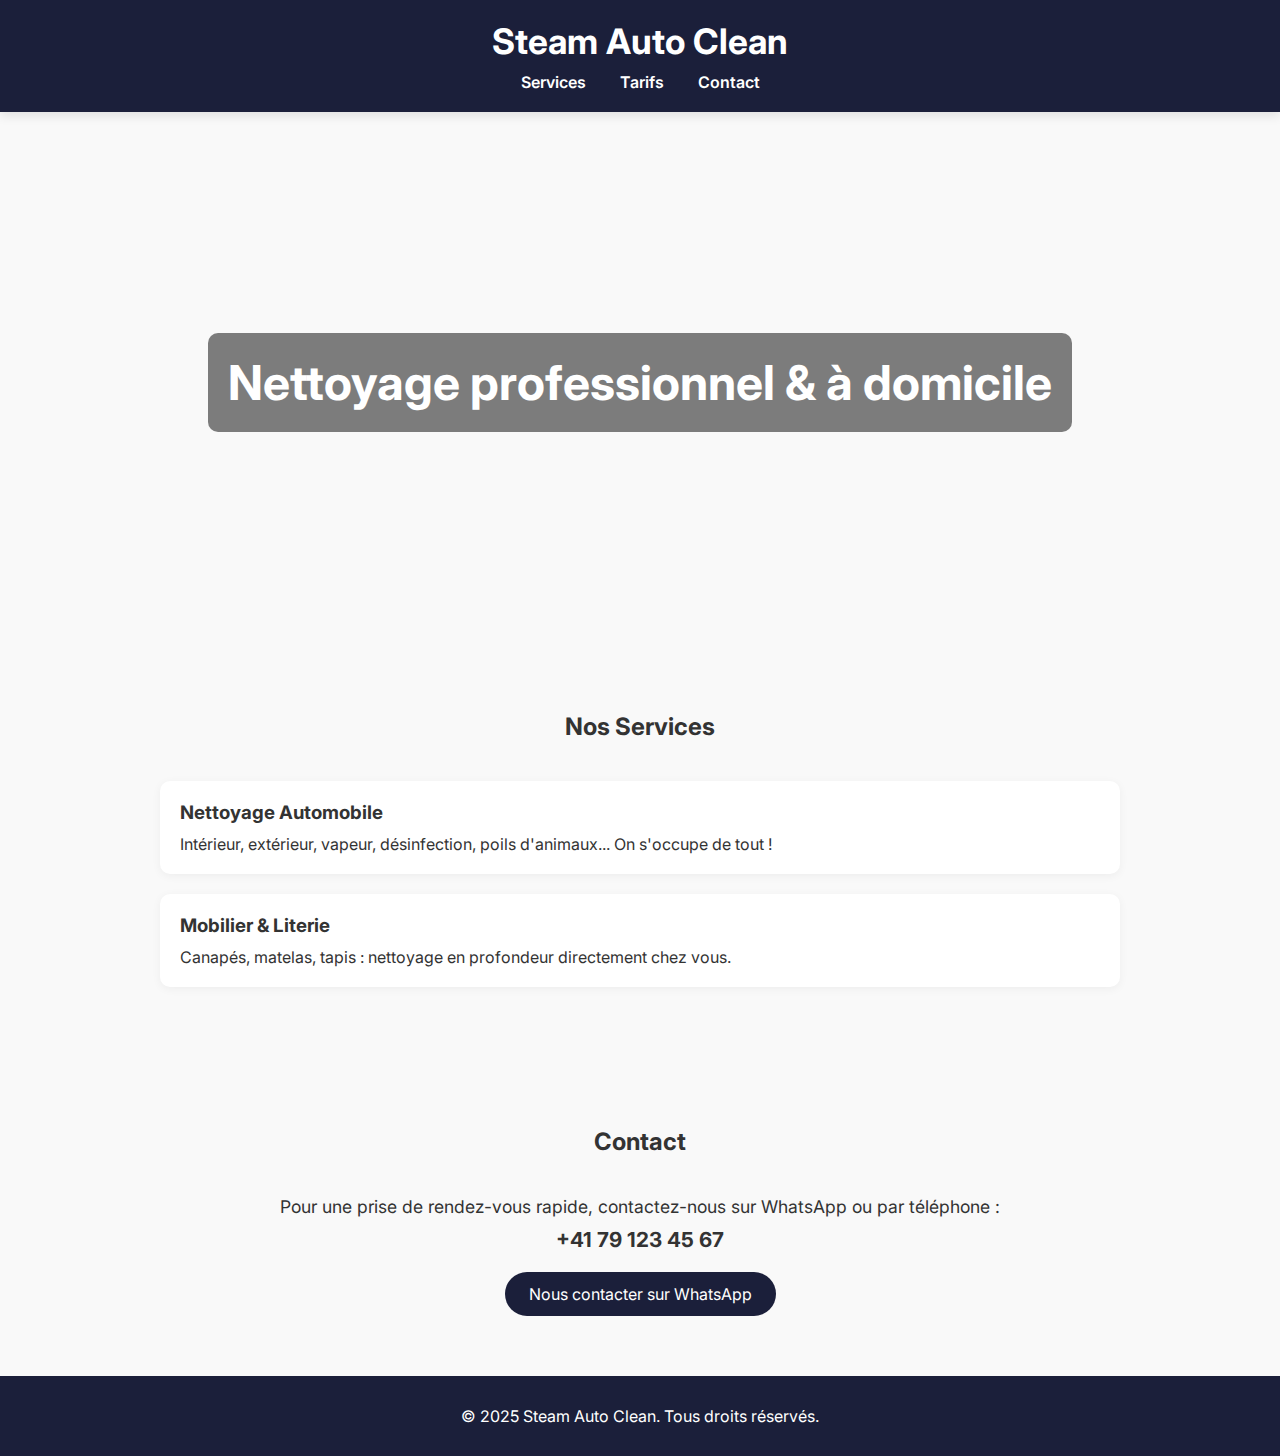
<file: index.html>
<!DOCTYPE html>
<html lang="fr">
<head>
  <meta charset="UTF-8" />
  <meta name="viewport" content="width=device-width, initial-scale=1.0" />
  <title>Steam Auto Clean</title>
  <link href="https://fonts.googleapis.com/css2?family=Inter:wght@400;600&display=swap" rel="stylesheet">
  <style>
    * { margin: 0; padding: 0; box-sizing: border-box; }
    body { font-family: 'Inter', sans-serif; background: #f9f9f9; color: #333; }
    header {
      background: #1b1f3a;
      color: white;
      padding: 20px;
      text-align: center;
      box-shadow: 0 4px 10px rgba(0,0,0,0.1);
    }
    header h1 { font-size: 2.2rem; margin-bottom: 10px; }
    nav a {
      margin: 0 15px;
      color: white;
      text-decoration: none;
      font-weight: 600;
    }
    section.hero {
      background: url('https://images.unsplash.com/photo-1617019114583-609ab7b60ecb?auto=format&fit=crop&w=1950&q=80') no-repeat center center/cover;
      height: 60vh;
      display: flex;
      align-items: center;
      justify-content: center;
      color: white;
      text-align: center;
    }
    section.hero h2 {
      font-size: 3rem;
      background: rgba(0,0,0,0.5);
      padding: 20px;
      border-radius: 10px;
    }
    section.services, section.contact, section.footer {
      padding: 60px 20px;
      max-width: 1000px;
      margin: auto;
    }
    .service-card {
      background: white;
      border-radius: 10px;
      padding: 20px;
      margin: 20px 0;
      box-shadow: 0 2px 10px rgba(0,0,0,0.05);
    }
    .service-card h3 { margin-bottom: 10px; }
    .btn {
      display: inline-block;
      background: #1b1f3a;
      color: white;
      padding: 12px 24px;
      border-radius: 30px;
      text-decoration: none;
      margin-top: 20px;
      transition: background 0.3s ease;
    }
    .btn:hover { background: #313867; }
    footer {
      background: #1b1f3a;
      color: white;
      text-align: center;
      padding: 30px;
    }
  </style>
</head>
<body>
  <header>
    <h1>Steam Auto Clean</h1>
    <nav>
      <a href="#services">Services</a>
      <a href="tarifs.html">Tarifs</a>
      <a href="#contact">Contact</a>
    </nav>
  </header>

  <section class="hero">
    <h2>Nettoyage professionnel & à domicile</h2>
  </section>

  <section id="services" class="services">
    <h2 style="text-align:center; margin-bottom:40px;">Nos Services</h2>
    <div class="service-card">
      <h3>Nettoyage Automobile</h3>
      <p>Intérieur, extérieur, vapeur, désinfection, poils d'animaux... On s'occupe de tout !</p>
    </div>
    <div class="service-card">
      <h3>Mobilier & Literie</h3>
      <p>Canapés, matelas, tapis : nettoyage en profondeur directement chez vous.</p>
    </div>
  </section>

  <section id="contact" class="contact">
    <h2 style="text-align:center; margin-bottom:40px;">Contact</h2>
    <p style="text-align:center; font-size:1.1rem;">Pour une prise de rendez-vous rapide, contactez-nous sur WhatsApp ou par téléphone :</p>
    <p style="text-align:center; font-size:1.3rem; margin-top:10px;"><strong>+41 79 123 45 67</strong></p>
    <div style="text-align:center;">
      <a href="https://wa.me/41791234567" class="btn">Nous contacter sur WhatsApp</a>
    </div>
  </section>

  <footer>
    <p>&copy; 2025 Steam Auto Clean. Tous droits réservés.</p>
  </footer>
</body>
</html>
</file>
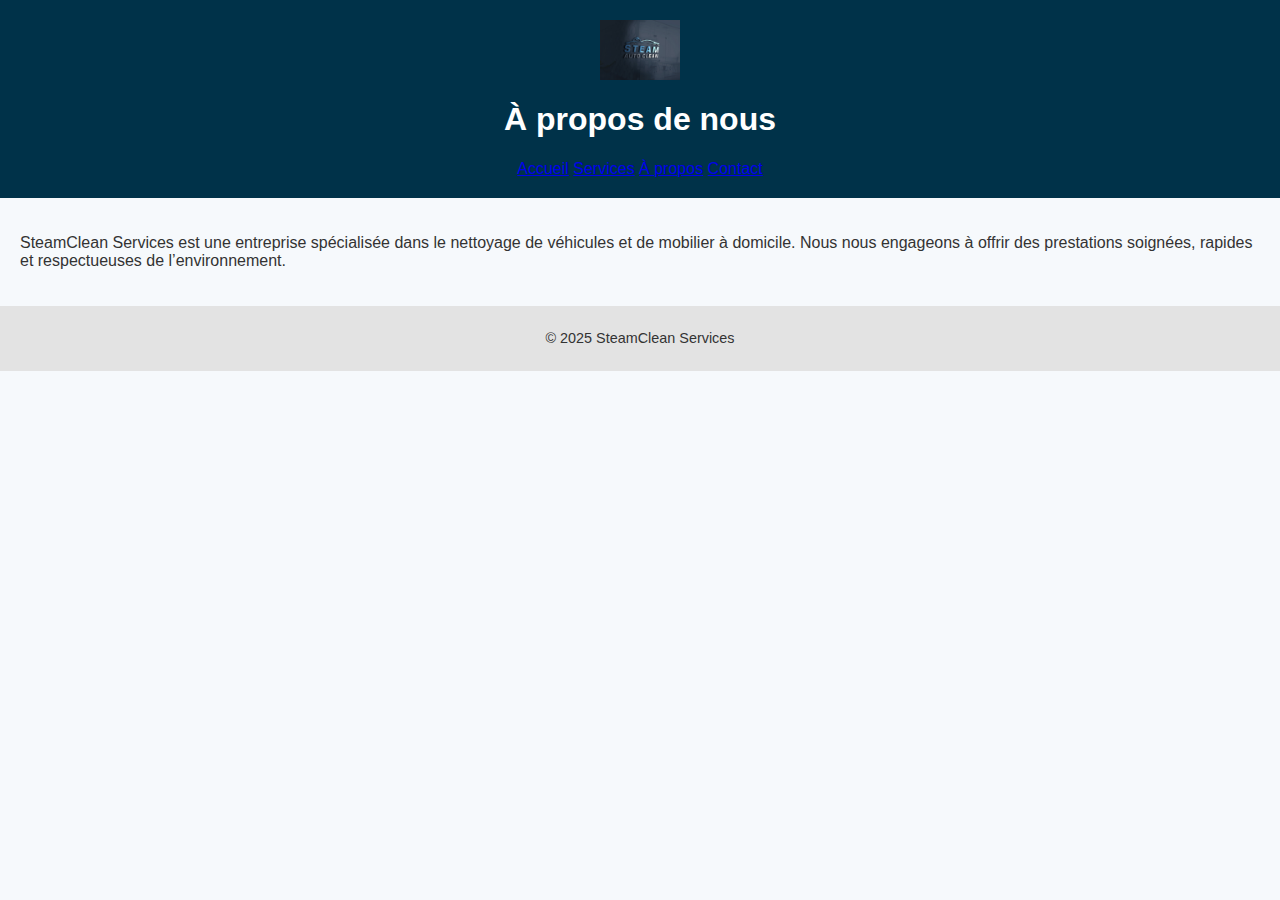
<file: about.html>
<!DOCTYPE html>
<html lang="fr">
<head>
    <meta charset="UTF-8">
    <title>À propos - SteamClean</title>
    <link rel="stylesheet" href="style.css">
</head>
<body>
    <header>
        <img src="logo.jpeg" alt="Logo Steam Auto Clean" style="height:60px; vertical-align:middle;">
        <h1>À propos de nous</h1>
        <nav>
            <a href="index.html">Accueil</a>
            <a href="services.html">Services</a>
            <a href="about.html">À propos</a>
            <a href="contact.html">Contact</a>
        </nav>
    </header>
    <main>
        <p>SteamClean Services est une entreprise spécialisée dans le nettoyage de véhicules et de mobilier à domicile. Nous nous engageons à offrir des prestations soignées, rapides et respectueuses de l’environnement.</p>
    </main>
    <footer>
        <p>&copy; 2025 SteamClean Services</p>
    </footer>
</body>
</html>
</file>
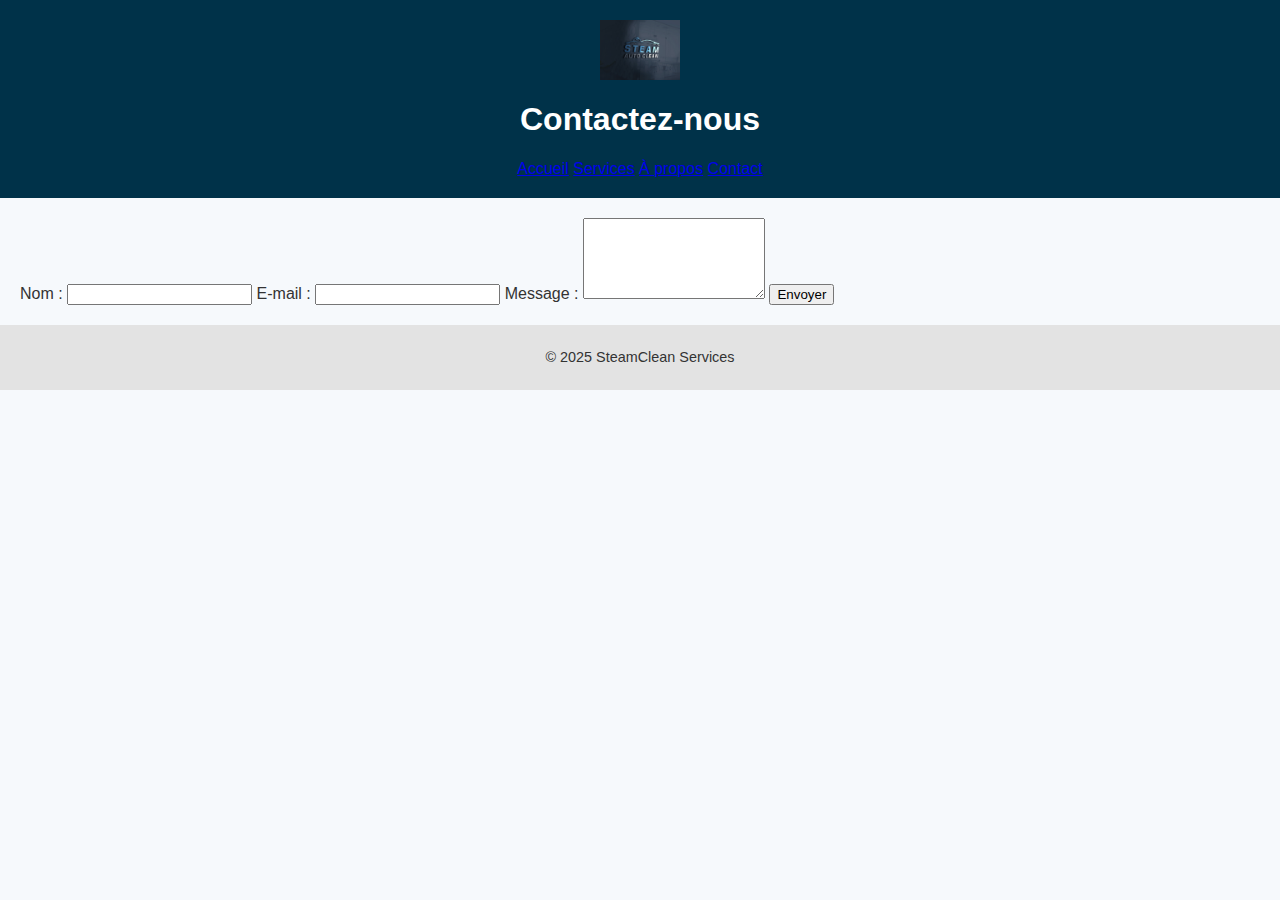
<file: contact.html>
<!DOCTYPE html>
<html lang="fr">
<head>
    <meta charset="UTF-8">
    <title>Contact - SteamClean</title>
    <link rel="stylesheet" href="style.css">
</head>
<body>
    <header>
        <img src="logo.jpeg" alt="Logo Steam Auto Clean" style="height:60px; vertical-align:middle;">
        <h1>Contactez-nous</h1>
        <nav>
            <a href="index.html">Accueil</a>
            <a href="services.html">Services</a>
            <a href="about.html">À propos</a>
            <a href="contact.html">Contact</a>
        </nav>
    </header>
    <main>
        <form>
            <label for="name">Nom :</label>
            <input type="text" id="name" name="name" required>
            <label for="email">E-mail :</label>
            <input type="email" id="email" name="email" required>
            <label for="message">Message :</label>
            <textarea id="message" name="message" rows="5" required></textarea>
            <button type="submit">Envoyer</button>
        </form>
    </main>
    <footer>
        <p>&copy; 2025 SteamClean Services</p>
    </footer>
</body>
</html>
</file>
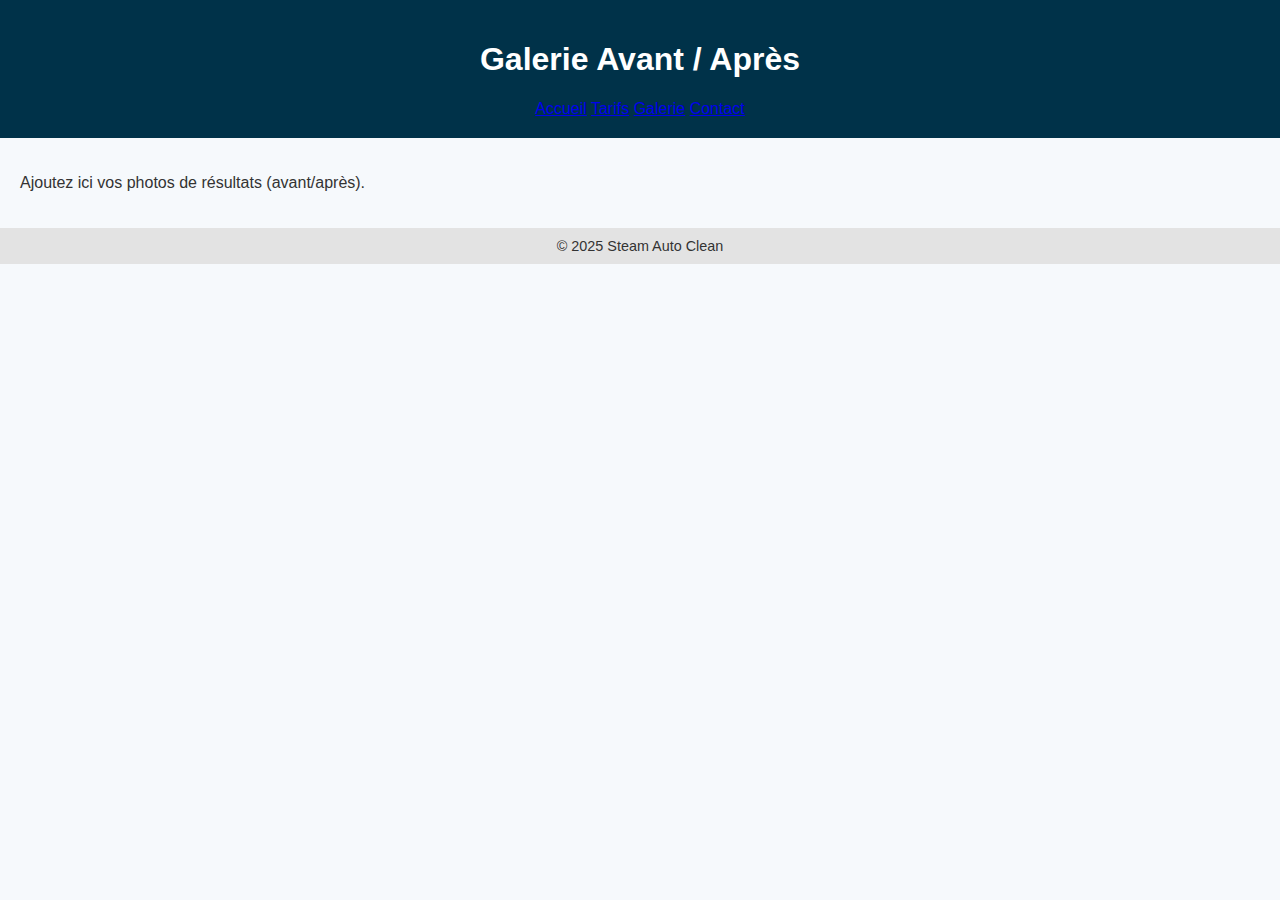
<file: galerie.html>
<!DOCTYPE html>
<html lang="fr">
<head>
  <meta charset="UTF-8">
  <title>Galerie</title>
  <link rel="stylesheet" href="style.css">
</head>
<body>
  <header>
    <h1>Galerie Avant / Après</h1>
    <nav>
      <a href="index.html">Accueil</a>
      <a href="tarifs.html">Tarifs</a>
      <a href="galerie.html">Galerie</a>
      <a href="contact.html">Contact</a>
    </nav>
  </header>
  <main>
    <p>Ajoutez ici vos photos de résultats (avant/après).</p>
  </main>
  <footer>© 2025 Steam Auto Clean</footer>
</body>
</html>
</file>
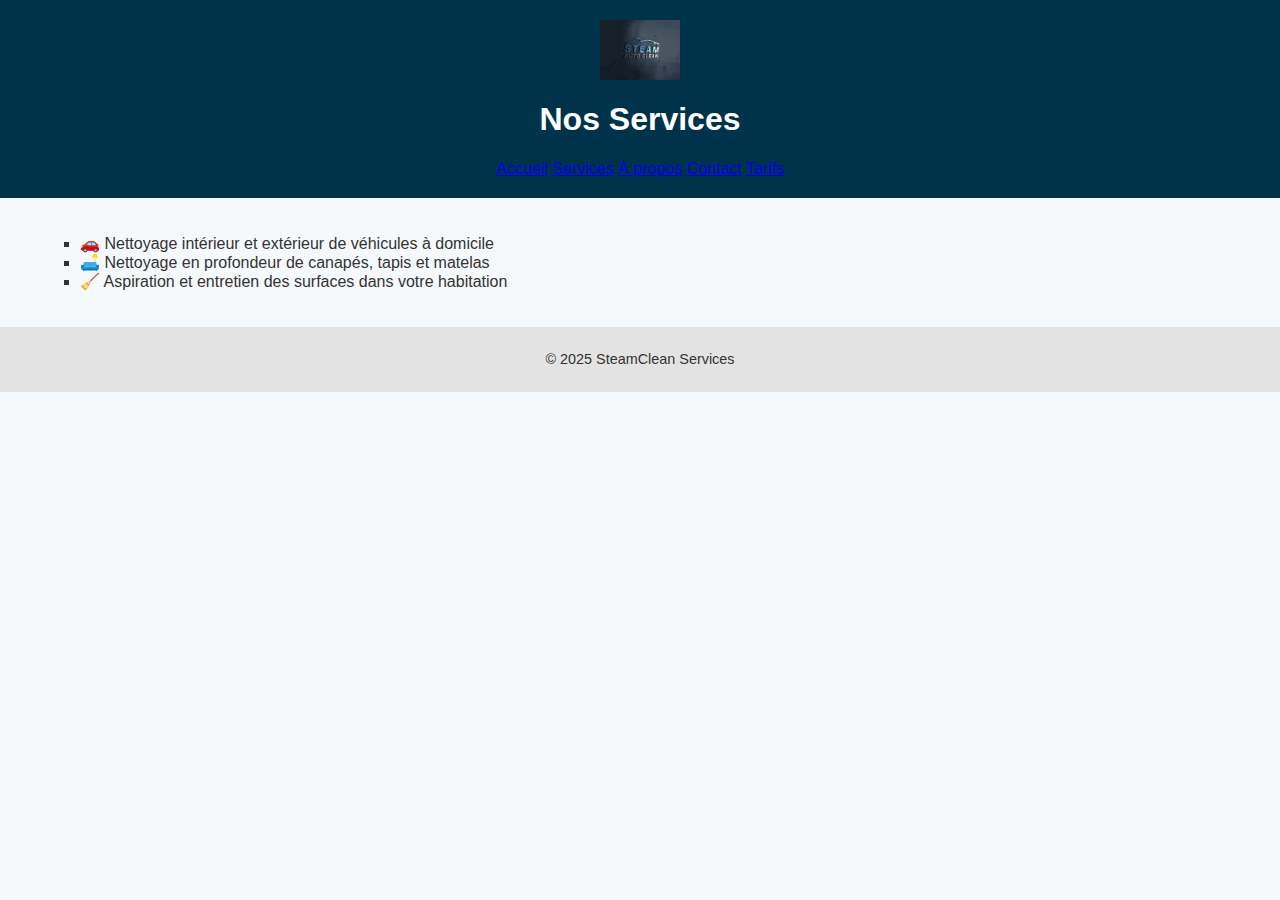
<file: services.html>
<!DOCTYPE html>
<html lang="fr">
<head>
    <meta charset="UTF-8">
    <title>Nos Services - SteamClean</title>
    <link rel="stylesheet" href="style.css">
</head>
<body>
    <header>
        <img src="logo.jpeg" alt="Logo Steam Auto Clean" style="height:60px; vertical-align:middle;">
        <h1>Nos Services</h1>
        <nav>
            <a href="index.html">Accueil</a>
            <a href="services.html">Services</a>
            <a href="about.html">À propos</a>
            <a href="contact.html">Contact</a>
        
            <a href="tarifs.html">Tarifs</a>
        </nav>
    </header>
    <main>
        <ul>
            <li>🚗 Nettoyage intérieur et extérieur de véhicules à domicile</li>
            <li>🛋️ Nettoyage en profondeur de canapés, tapis et matelas</li>
            <li>🧹 Aspiration et entretien des surfaces dans votre habitation</li>
        </ul>
    </main>
    <footer>
        <p>&copy; 2025 SteamClean Services</p>
    </footer>
</body>
</html>
</file>
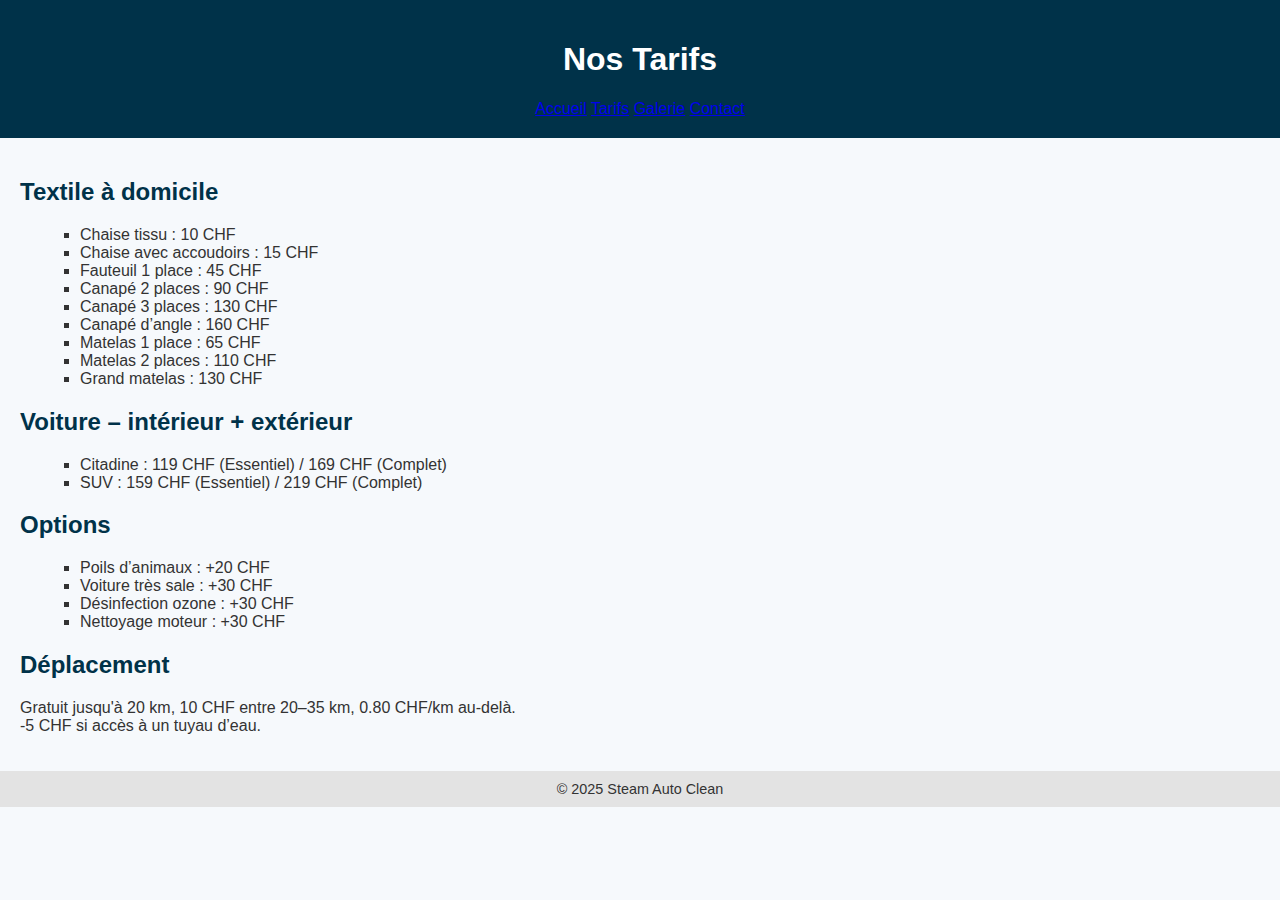
<file: tarifs.html>
<!DOCTYPE html>
<html lang="fr">
<head>
  <meta charset="UTF-8">
  <title>Tarifs - Steam Auto Clean</title>
  <link rel="stylesheet" href="style.css">
</head>
<body>
  <header>
    <h1>Nos Tarifs</h1>
    <nav>
      <a href="index.html">Accueil</a>
      <a href="tarifs.html">Tarifs</a>
      <a href="galerie.html">Galerie</a>
      <a href="contact.html">Contact</a>
    </nav>
  </header>
  <main>
    <h2>Textile à domicile</h2>
    <ul>
      <li>Chaise tissu : 10 CHF</li>
      <li>Chaise avec accoudoirs : 15 CHF</li>
      <li>Fauteuil 1 place : 45 CHF</li>
      <li>Canapé 2 places : 90 CHF</li>
      <li>Canapé 3 places : 130 CHF</li>
      <li>Canapé d’angle : 160 CHF</li>
      <li>Matelas 1 place : 65 CHF</li>
      <li>Matelas 2 places : 110 CHF</li>
      <li>Grand matelas : 130 CHF</li>
    </ul>
    <h2>Voiture – intérieur + extérieur</h2>
    <ul>
      <li>Citadine : 119 CHF (Essentiel) / 169 CHF (Complet)</li>
      <li>SUV : 159 CHF (Essentiel) / 219 CHF (Complet)</li>
    </ul>
    <h2>Options</h2>
    <ul>
      <li>Poils d’animaux : +20 CHF</li>
      <li>Voiture très sale : +30 CHF</li>
      <li>Désinfection ozone : +30 CHF</li>
      <li>Nettoyage moteur : +30 CHF</li>
    </ul>
    <h2>Déplacement</h2>
    <p>Gratuit jusqu'à 20 km, 10 CHF entre 20–35 km, 0.80 CHF/km au-delà.<br>-5 CHF si accès à un tuyau d’eau.</p>
  </main>
  <footer>© 2025 Steam Auto Clean</footer>
</body>
</html>
</file>
<file: style.css>
body {
  font-family: Arial, sans-serif;
  background: #f6f9fc;
  color: #333;
  margin: 0;
  padding: 0;
}
header {
  background-color: #003249;
  color: white;
  text-align: center;
  padding: 20px;
}
.logo {
  height: 80px;
}
main {
  padding: 20px;
}
section {
  margin-bottom: 30px;
}
h2 {
  color: #003249;
}
ul {
  list-style-type: square;
  margin-left: 20px;
}
.btn {
  display: inline-block;
  background-color: #25d366;
  color: white;
  padding: 10px 20px;
  margin-top: 10px;
  text-decoration: none;
  border-radius: 4px;
}
footer {
  text-align: center;
  background: #e3e3e3;
  padding: 10px;
  font-size: 0.9em;
}
</file>
